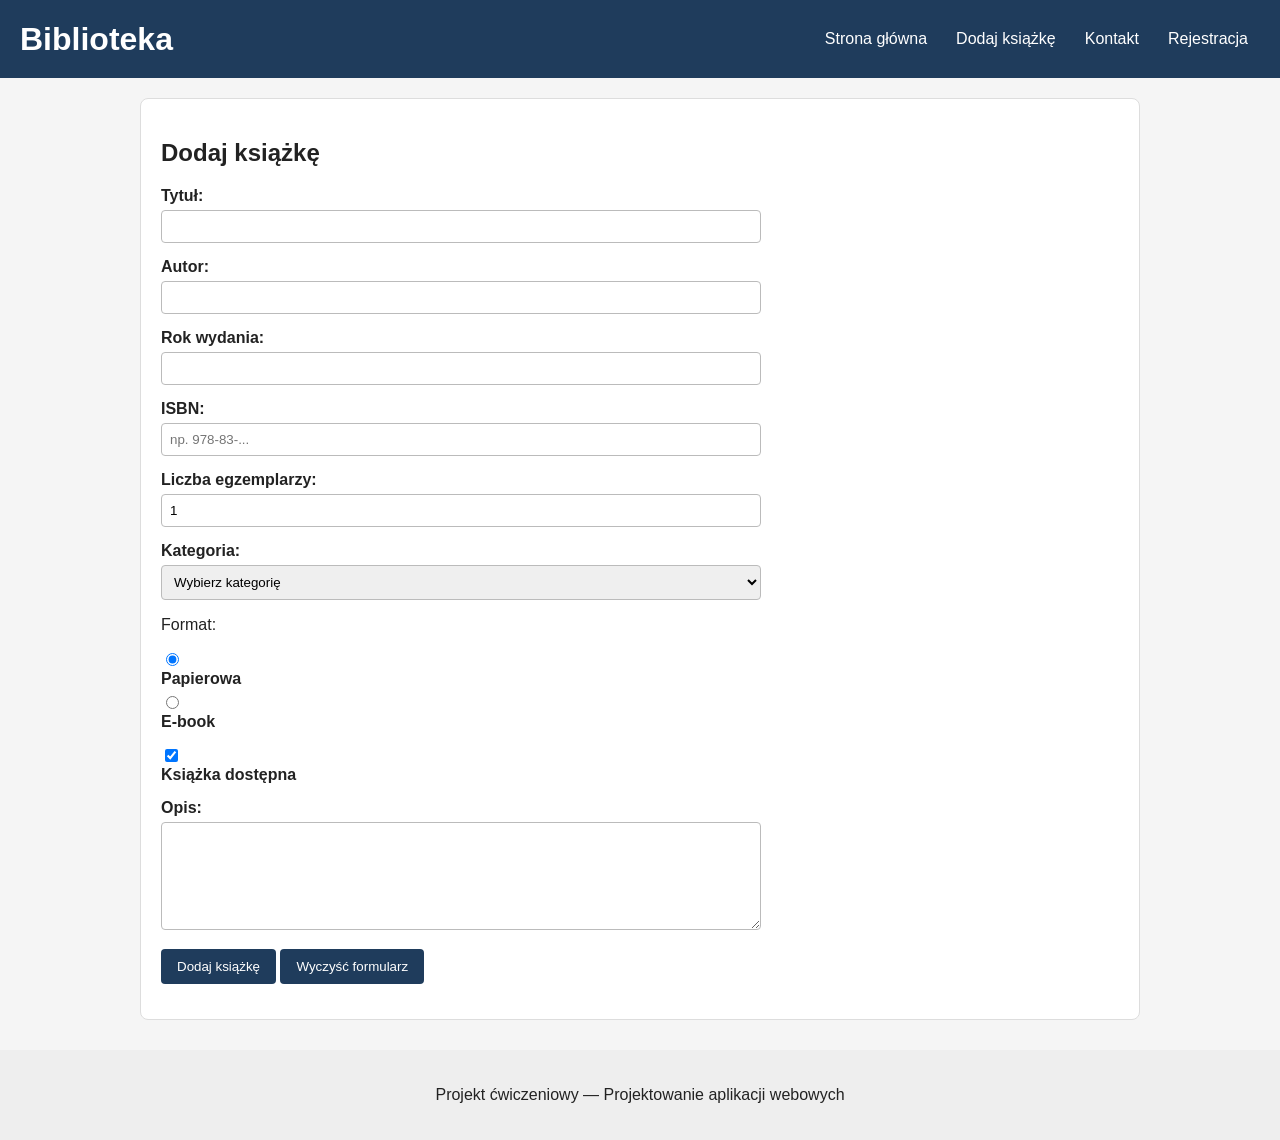
<file: frontend/add_book.html>
<!DOCTYPE html>
<html lang="pl">
<head>
    <meta charset="UTF-8">
    <meta name="viewport" content="width=device-width, initial-scale=1.0">
    <title>Dodaj książkę — Biblioteka</title>

    <link rel="stylesheet" href="css/styles.css">
</head>

<body>

    <header>
        <h1>Biblioteka</h1>

        <nav>
            <a href="index.html">Strona główna</a>
            <a href="add_book.html">Dodaj książkę</a>
            <a href="contact.html">Kontakt</a>
            <a href="register.html">Rejestracja</a>
        </nav>
    </header>

    <main>

        <section>
            <h2>Dodaj książkę</h2>

            <form method="post">

                <div>
                    <label for="title">
                        Tytuł:
                    </label>

                    <input
                        type="text"
                        id="title"
                        name="title"
                        required
                    >
                </div>

                <div>
                    <label for="author">
                        Autor:
                    </label>

                    <input
                        type="text"
                        id="author"
                        name="author"
                        required
                    >
                </div>

                <div>
                    <label for="year">
                        Rok wydania:
                    </label>

                    <input
                        type="number"
                        id="year"
                        name="year"
                        min="0"
                        max="2100"
                    >
                </div>

                <!-- Lab 04, modyfikacja podczas zajęć -->
                <div>
                    <label for="isbn">
                        ISBN:
                    </label>

                    <input
                        type="text"
                        id="isbn"
                        name="isbn"
                        placeholder="np. 978-83-..."
                    >
                </div>

                <div>
                    <label for="copies">
                        Liczba egzemplarzy:
                    </label>

                    <input
                        type="number"
                        id="copies"
                        name="copies"
                        min="0"
                        value="1"
                    >
                </div>

                <div>
                    <label for="category">
                        Kategoria:
                    </label>

                    <select
                        id="category"
                        name="category"
                    >
                        <option value="">
                            Wybierz kategorię
                        </option>

                        <option value="fantasy">
                            Fantasy
                        </option>

                        <option value="science-fiction">
                            Science fiction
                        </option>

                        <option value="crime">
                            Kryminał
                        </option>

                        <option value="other">
                            Inna
                        </option>
                    </select>
                </div>

                <div>
                    <p>Format:</p>

                    <input
                        type="radio"
                        id="paper"
                        name="format"
                        value="paper"
                        checked
                    >

                    <label for="paper">
                        Papierowa
                    </label>

                    <input
                        type="radio"
                        id="ebook"
                        name="format"
                        value="ebook"
                    >

                    <label for="ebook">
                        E-book
                    </label>
                </div>

                <div>
                    <input
                        type="checkbox"
                        id="available"
                        name="available"
                        checked
                    >

                    <label for="available">
                        Książka dostępna
                    </label>
                </div>

                <div>
                    <label for="description">
                        Opis:
                    </label>

                    <textarea
                        id="description"
                        name="description"
                        rows="6"
                        cols="50"
                    ></textarea>
                </div>

                <div>
                    <button type="submit">
                        Dodaj książkę
                    </button>

                    <button type="reset">
                        Wyczyść formularz
                    </button>
                </div>

            </form>
        </section>

    </main>

    <footer>
        <p>
            Projekt ćwiczeniowy — Projektowanie aplikacji webowych
        </p>
    </footer>

</body>
</html>
</file>
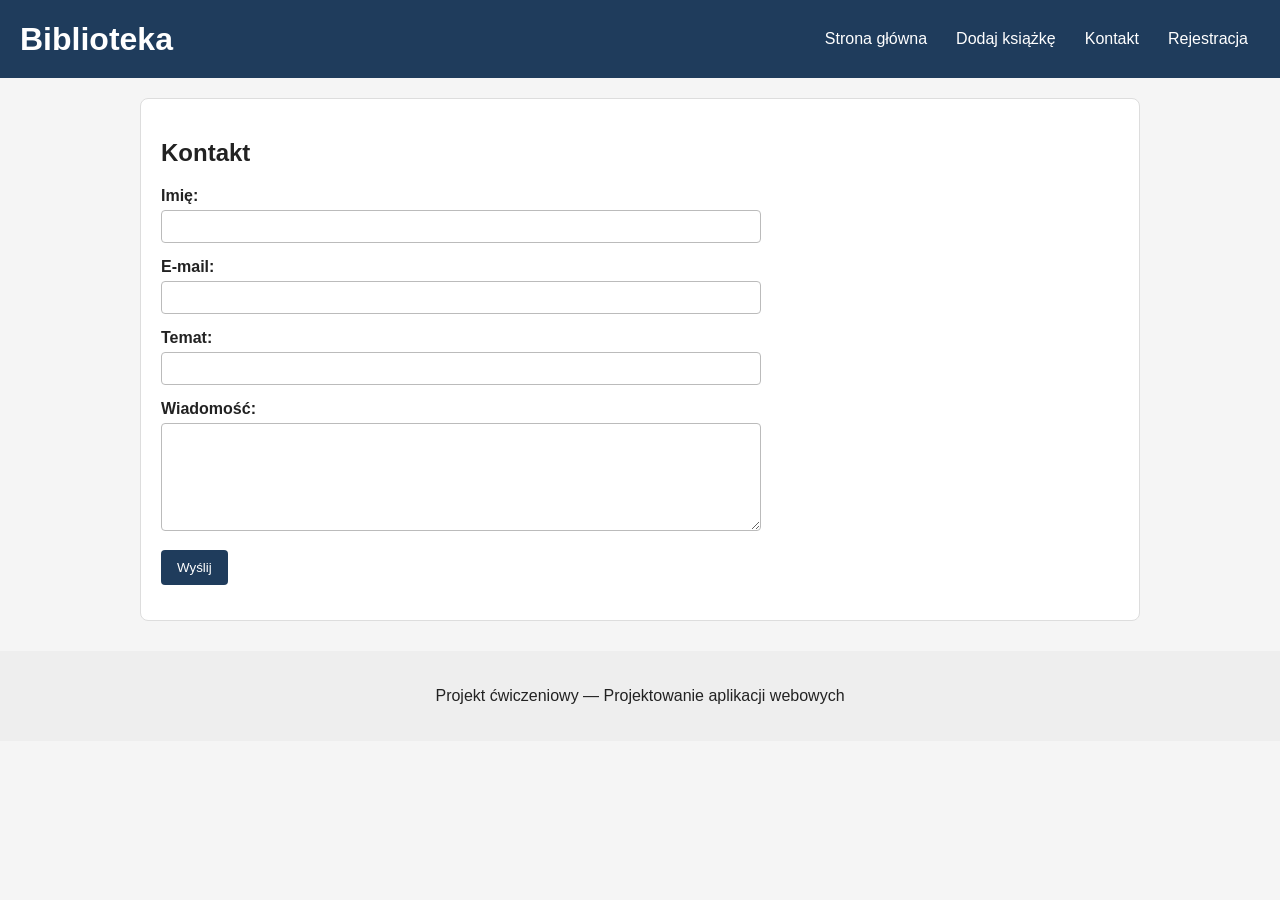
<file: frontend/contact.html>
<!DOCTYPE html>
<html lang="pl">
<head>
    <meta charset="UTF-8">
    <meta name="viewport" content="width=device-width, initial-scale=1.0">

    <title>Kontakt — Biblioteka</title>

    <link rel="stylesheet" href="css/styles.css">
</head>

<body>

    <header>
        <h1>Biblioteka</h1>

        <nav>
            <a href="index.html">Strona główna</a>
            <a href="add_book.html">Dodaj książkę</a>
            <a href="contact.html">Kontakt</a>
            <a href="register.html">Rejestracja</a>
        </nav>
    </header>

    <main>

        <section>
            <h2>Kontakt</h2>

            <form method="post">

                <div>
                    <label for="name">
                        Imię:
                    </label>

                    <input
                        type="text"
                        id="name"
                        name="name"
                        required
                    >
                </div>

                <div>
                    <label for="email">
                        E-mail:
                    </label>

                    <input
                        type="email"
                        id="email"
                        name="email"
                        required
                    >
                </div>

                <div>
                    <label for="subject">
                        Temat:
                    </label>

                    <input
                        type="text"
                        id="subject"
                        name="subject"
                        required
                    >
                </div>

                <div>
                    <label for="message">
                        Wiadomość:
                    </label>

                    <textarea
                        id="message"
                        name="message"
                        rows="6"
                        cols="50"
                        required
                    ></textarea>
                </div>

                <div>
                    <button type="submit">
                        Wyślij
                    </button>
                </div>

            </form>
        </section>

    </main>

    <footer>
        <p>
            Projekt ćwiczeniowy — Projektowanie aplikacji webowych
        </p>
    </footer>

</body>
</html>
</file>
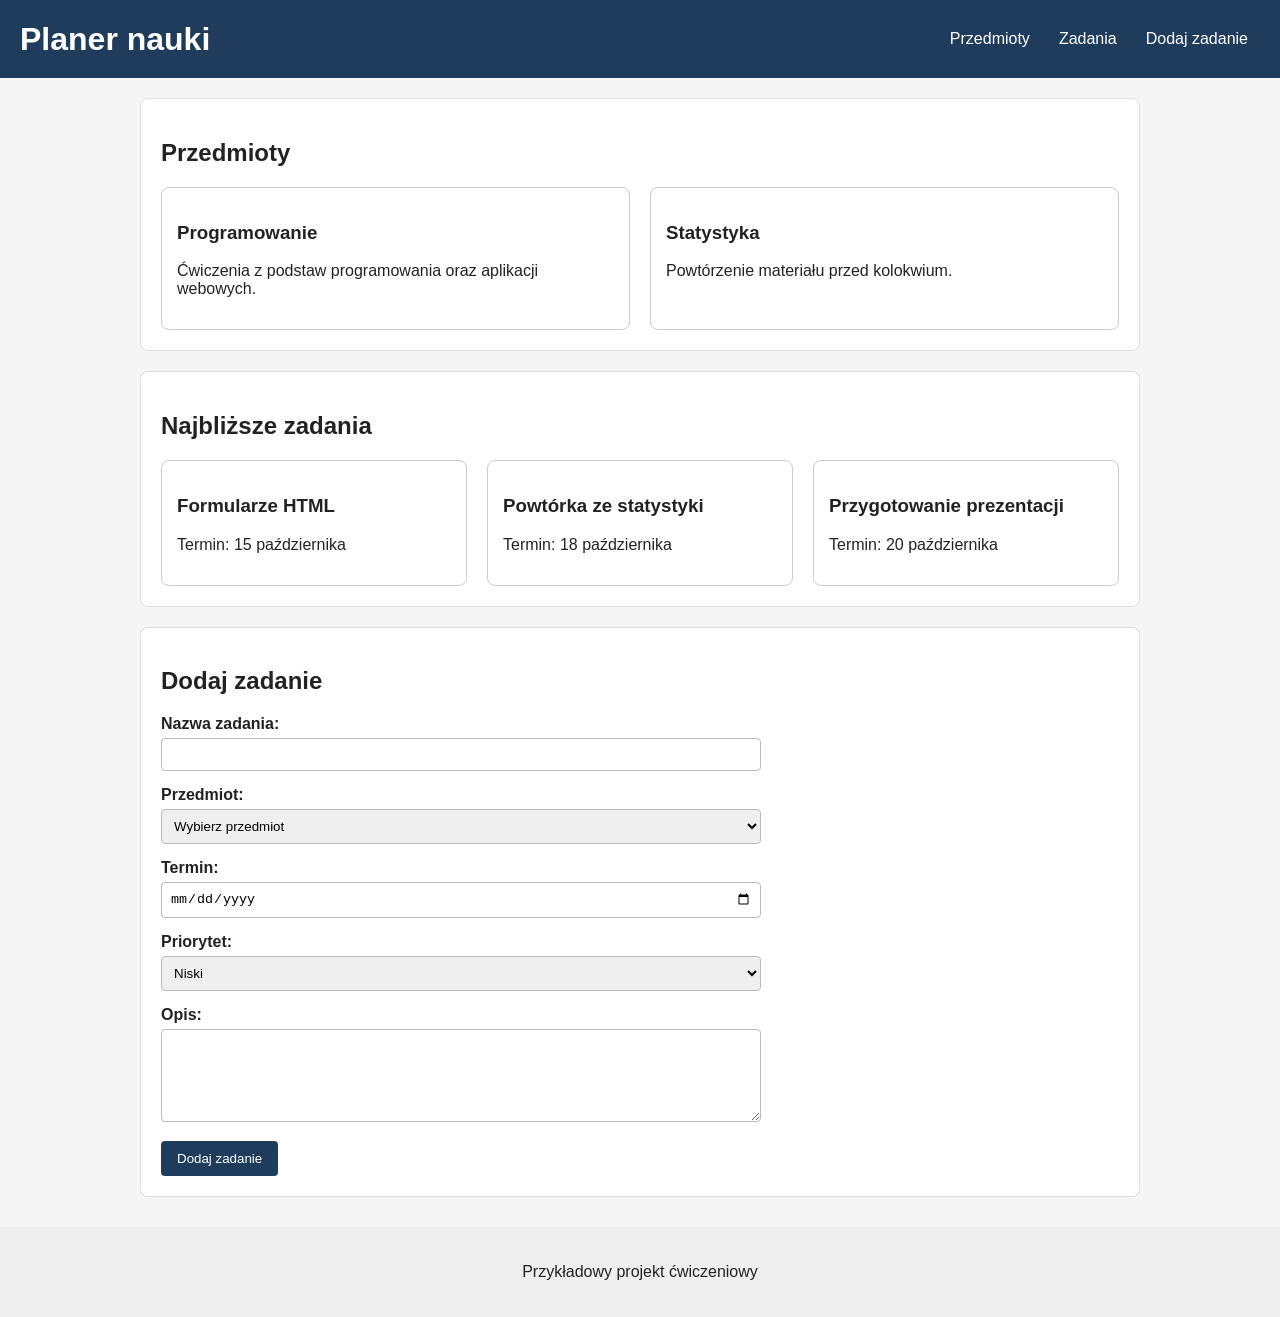
<file: frontend/practice.html>
<!DOCTYPE html>
<html lang="pl">
<head>
    <meta charset="UTF-8">
    <meta name="viewport" content="width=device-width, initial-scale=1.0">

    <title>Planer nauki</title>

    <link rel="stylesheet" href="css/styles.css">
</head>

<body>

    <!--
        Lab 03 zad. 6, lab 04 zad. 4, lab 05 zad. 4, lab 06 zad. 4
        Ćwiczeniowa strona dla przykładowego tematu: Planer nauki.
    -->

    <header>
        <h1>Planer nauki</h1>

        <nav>
            <a href="#subjects">Przedmioty</a>
            <a href="#tasks">Zadania</a>
            <a href="#add-task">Dodaj zadanie</a>
        </nav>
    </header>

    <main>

        <section id="subjects">
            <h2>Przedmioty</h2>

            <div class="task-list">
                <article class="task-card">
                    <h3>Programowanie</h3>

                    <p>
                        Ćwiczenia z podstaw programowania
                        oraz aplikacji webowych.
                    </p>
                </article>

                <article class="task-card">
                    <h3>Statystyka</h3>

                    <p>
                        Powtórzenie materiału przed kolokwium.
                    </p>
                </article>
            </div>
        </section>

        <section id="tasks">
            <h2>Najbliższe zadania</h2>

            <div class="task-list">
                <article class="task-card">
                    <h3>Formularze HTML</h3>

                    <p>
                        Termin: 15 października
                    </p>
                </article>

                <article class="task-card">
                    <h3>Powtórka ze statystyki</h3>

                    <p>
                        Termin: 18 października
                    </p>
                </article>

                <article class="task-card">
                    <h3>Przygotowanie prezentacji</h3>

                    <p>
                        Termin: 20 października
                    </p>
                </article>
            </div>
        </section>

        <section id="add-task">
            <h2>Dodaj zadanie</h2>

            <form method="post">

                <div>
                    <label for="task-name">
                        Nazwa zadania:
                    </label>

                    <input
                        type="text"
                        id="task-name"
                        name="task_name"
                        required
                    >
                </div>

                <div>
                    <label for="subject">
                        Przedmiot:
                    </label>

                    <select
                        id="subject"
                        name="subject"
                        required
                    >
                        <option value="">
                            Wybierz przedmiot
                        </option>

                        <option value="programming">
                            Programowanie
                        </option>

                        <option value="statistics">
                            Statystyka
                        </option>

                        <option value="psychology">
                            Psychologia
                        </option>
                    </select>
                </div>

                <div>
                    <label for="deadline">
                        Termin:
                    </label>

                    <input
                        type="date"
                        id="deadline"
                        name="deadline"
                        required
                    >
                </div>

                <div>
                    <label for="priority">
                        Priorytet:
                    </label>

                    <select
                        id="priority"
                        name="priority"
                    >
                        <option value="low">
                            Niski
                        </option>

                        <option value="medium">
                            Średni
                        </option>

                        <option value="high">
                            Wysoki
                        </option>
                    </select>
                </div>

                <div>
                    <label for="description">
                        Opis:
                    </label>

                    <textarea
                        id="description"
                        name="description"
                        rows="5"
                    ></textarea>
                </div>

                <button type="submit">
                    Dodaj zadanie
                </button>

            </form>
        </section>

    </main>

    <footer>
        <p>
            Przykładowy projekt ćwiczeniowy
        </p>
    </footer>

</body>
</html>
</file>
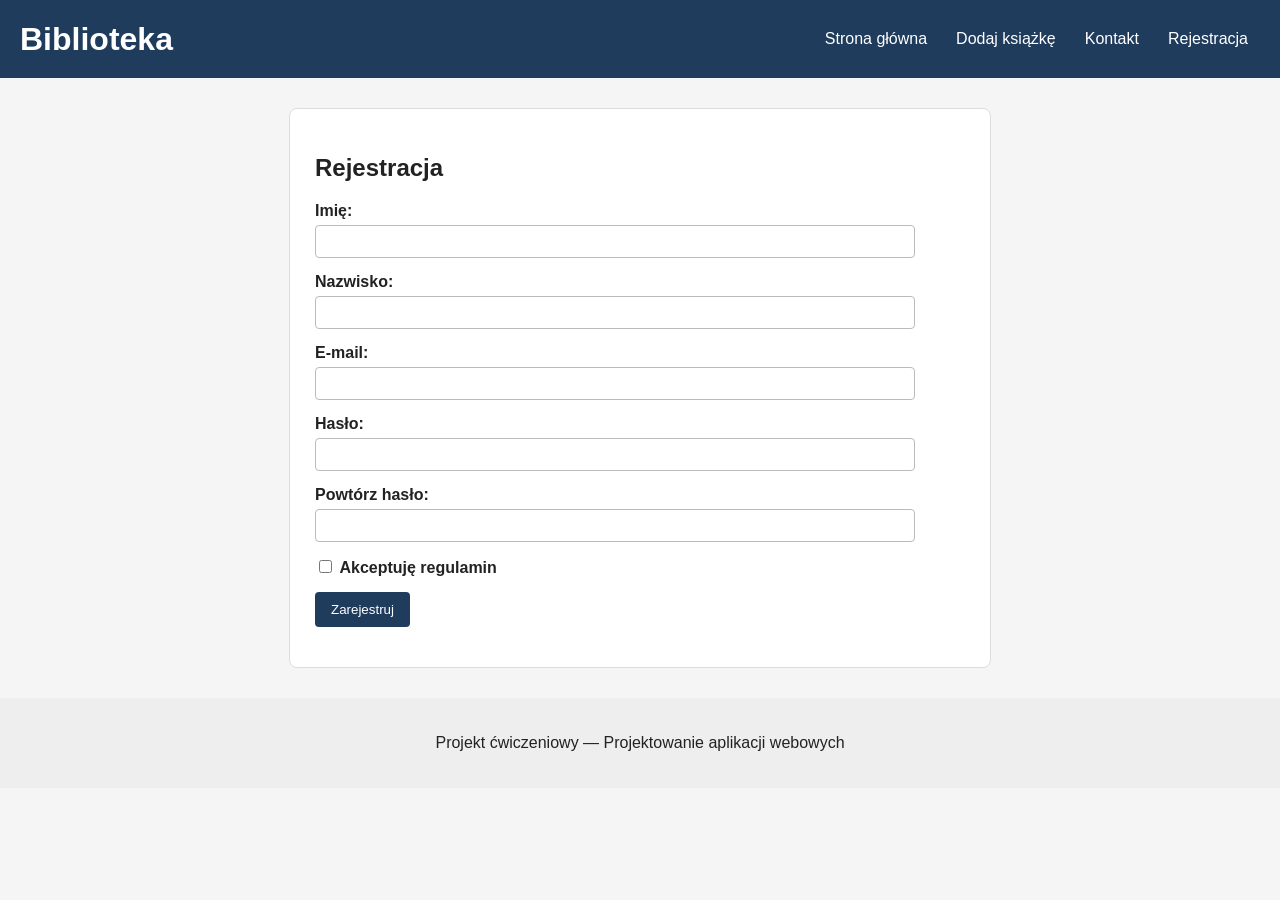
<file: frontend/register.html>
<!DOCTYPE html>
<html lang="pl">
<head>
    <meta charset="UTF-8">
    <meta name="viewport" content="width=device-width, initial-scale=1.0">

    <title>Rejestracja — Biblioteka</title>

    <link rel="stylesheet" href="css/styles.css">
</head>

<body>

    <header>
        <h1>Biblioteka</h1>

        <nav>
            <a href="index.html">Strona główna</a>
            <a href="add_book.html">Dodaj książkę</a>
            <a href="contact.html">Kontakt</a>
            <a href="register.html">Rejestracja</a>
        </nav>
    </header>

    <main>

        <!-- Lab 05, zadanie 2 — wyśrodkowany formularz -->
        <section class="form-section">
            <h2>Rejestracja</h2>

            <form method="post">

                <div>
                    <label for="first-name">
                        Imię:
                    </label>

                    <input
                        type="text"
                        id="first-name"
                        name="first_name"
                        required
                    >
                </div>

                <div>
                    <label for="last-name">
                        Nazwisko:
                    </label>

                    <input
                        type="text"
                        id="last-name"
                        name="last_name"
                        required
                    >
                </div>

                <div>
                    <label for="register-email">
                        E-mail:
                    </label>

                    <input
                        type="email"
                        id="register-email"
                        name="email"
                        required
                    >
                </div>

                <div>
                    <label for="password">
                        Hasło:
                    </label>

                    <input
                        type="password"
                        id="password"
                        name="password"
                        required
                    >
                </div>

                <div>
                    <label for="password-repeat">
                        Powtórz hasło:
                    </label>

                    <input
                        type="password"
                        id="password-repeat"
                        name="password_repeat"
                        required
                    >
                </div>

                <div class="checkbox-row">
                    <input
                        type="checkbox"
                        id="terms"
                        name="terms"
                        required
                    >

                    <label for="terms">
                        Akceptuję regulamin
                    </label>
                </div>

                <div>
                    <button type="submit">
                        Zarejestruj
                    </button>
                </div>

            </form>
        </section>

    </main>

    <footer>
        <p>
            Projekt ćwiczeniowy — Projektowanie aplikacji webowych
        </p>
    </footer>

</body>
</html>
</file>
<file: frontend/css/styles.css>
body {
    margin: 0;

    background-color: #f5f5f5;
    color: #222222;

    font-family: Arial, Helvetica, sans-serif;
}

header {
    display: flex;

    justify-content: space-between;
    align-items: center;

    gap: 20px;

    background-color: #1f3c5c;
    color: white;

    padding: 20px;
}

header h1 {
    margin: 0;
}

nav {
    display: flex;
    flex-wrap: wrap;
    gap: 5px;
}

nav a {
    display: block;

    padding: 10px 12px;

    color: white;
    text-decoration: none;

    border-radius: 4px;
}

nav a:hover {
    background-color: #315c87;
}

/* ---------- Główna zawartość ---------- */

main {
    width: 90%;
    max-width: 1000px;

    margin: 0 auto;
}

section {
    background-color: white;

    margin: 20px 0;
    padding: 20px;

    border: 1px solid #dddddd;
    border-radius: 8px;
}

/* ---------- Karty książek (lab 05–06) ---------- */

.book-list {
    display: flex;

    gap: 20px;
    flex-wrap: wrap;
}

.book-card {
    flex: 1 1 250px;

    display: flex;
    flex-direction: column;

    border: 1px solid #cccccc;
    border-radius: 6px;

    padding: 15px;

    background-color: #fafafa;
}

.book-card h3 {
    margin-top: 0;
}

.book-card .button-link {
    margin-top: auto;
    align-self: flex-start;
}

.book-info {
    color: #555555;
}

/* Dostępność (lab 05 — modyfikacja, lab 08 — klasa z Django) */
.available {
    border-left: 6px solid green;
}

.unavailable {
    border-left: 6px solid darkred;
}

/* Kategorie (lab 05, zadanie 1) — górna krawędź, żeby nie kolidowała z dostępnością */
.fantasy {
    border-top: 6px solid #7b4fa3;
}

.science-fiction {
    border-top: 6px solid #2f7c9f;
}

/* ---------- Autorzy (lab 06, zadanie 3) ---------- */

.author-list {
    display: flex;
    gap: 20px;
    flex-wrap: wrap;
}

.author-card {
    flex: 1 1 220px;

    padding: 15px;

    background-color: #fafafa;

    border: 1px solid #cccccc;
    border-radius: 6px;
}

.author-card h3 {
    margin-top: 0;
}

/* ---------- Karty zadań — practice.html (lab 05 zad. 4, lab 06 zad. 4) ---------- */

.task-list {
    display: flex;
    gap: 20px;
    flex-wrap: wrap;
}

.task-card {
    flex: 1 1 250px;

    margin: 0;
    padding: 15px;

    background-color: white;

    border: 1px solid #cccccc;
    border-radius: 8px;
}

/* ---------- Statystyki na stronie głównej (lab 08, zadanie 4) ---------- */

.stats {
    display: flex;
    gap: 20px;
    flex-wrap: wrap;
}

.stat-card {
    flex: 1 1 150px;

    padding: 15px;

    background-color: #eef3f8;

    border-radius: 6px;

    text-align: center;
}

.stat-card strong {
    display: block;
    font-size: 2rem;
    color: #1f3c5c;
}

/* ---------- Obrazy ---------- */

img {
    max-width: 100%;
    height: auto;
}

.library-image {
    display: block;
    width: 300px;
    border-radius: 8px;
}

/* ---------- Tabela ---------- */

.table-container {
    overflow-x: auto;
}

table {
    width: 100%;

    border-collapse: collapse;

    margin: 20px 0;
}

th,
td {
    border: 1px solid #cccccc;

    padding: 10px;

    text-align: left;
}

th {
    background-color: #eeeeee;
}

/* ---------- Formularze ---------- */

form {
    max-width: 600px;
}

form div {
    margin-bottom: 15px;
}

.search-form {
    display: flex;

    gap: 15px;

    align-items: end;

    max-width: none;
}

.search-form div {
    flex: 1;
    margin-bottom: 0;
}

.search-form button {
    flex: 0 0 auto;
}

/* Lab 05, zadanie 2 — wyśrodkowany formularz rejestracji */
.form-section {
    max-width: 650px;

    margin: 30px auto;
    padding: 25px;

    background-color: white;

    border: 1px solid #dddddd;
    border-radius: 8px;
}

label {
    display: block;

    margin-bottom: 5px;

    font-weight: bold;
}

.checkbox-row label {
    display: inline;
}

input[type="text"],
input[type="email"],
input[type="password"],
input[type="number"],
input[type="date"],
select,
textarea {
    width: 100%;

    padding: 8px;

    border: 1px solid #bbbbbb;
    border-radius: 4px;

    box-sizing: border-box;
}

/* ---------- Przyciski (lab 05, zadanie 3) ---------- */

button,
.button-link {
    display: inline-block;

    background-color: #1f3c5c;
    color: white;

    border: none;
    border-radius: 4px;

    padding: 10px 16px;

    text-decoration: none;

    cursor: pointer;
}

button:hover,
.button-link:hover {
    background-color: #315c87;
}

/* ---------- Stopka ---------- */

footer {
    margin-top: 30px;
    padding: 20px;

    text-align: center;

    background-color: #eeeeee;
}

/* ---------- Responsywność (lab 06) ---------- */

@media (max-width: 700px) {

    header {
        flex-direction: column;
        align-items: flex-start;
    }

    nav {
        flex-direction: column;
        width: 100%;
    }

    nav a {
        width: 100%;
        box-sizing: border-box;
    }

    .search-form {
        flex-direction: column;
        align-items: stretch;
    }

    main {
        width: 95%;
    }

}

/* Lab 06, zadanie 5 — własna media query */
@media (max-width: 600px) {

    section {
        padding: 12px;
    }

    .book-list,
    .author-list,
    .task-list {
        flex-direction: column;
    }

    .book-card,
    .author-card,
    .task-card {
        flex-basis: auto;
    }

    .library-image {
        width: 100%;
    }

}
</file>
